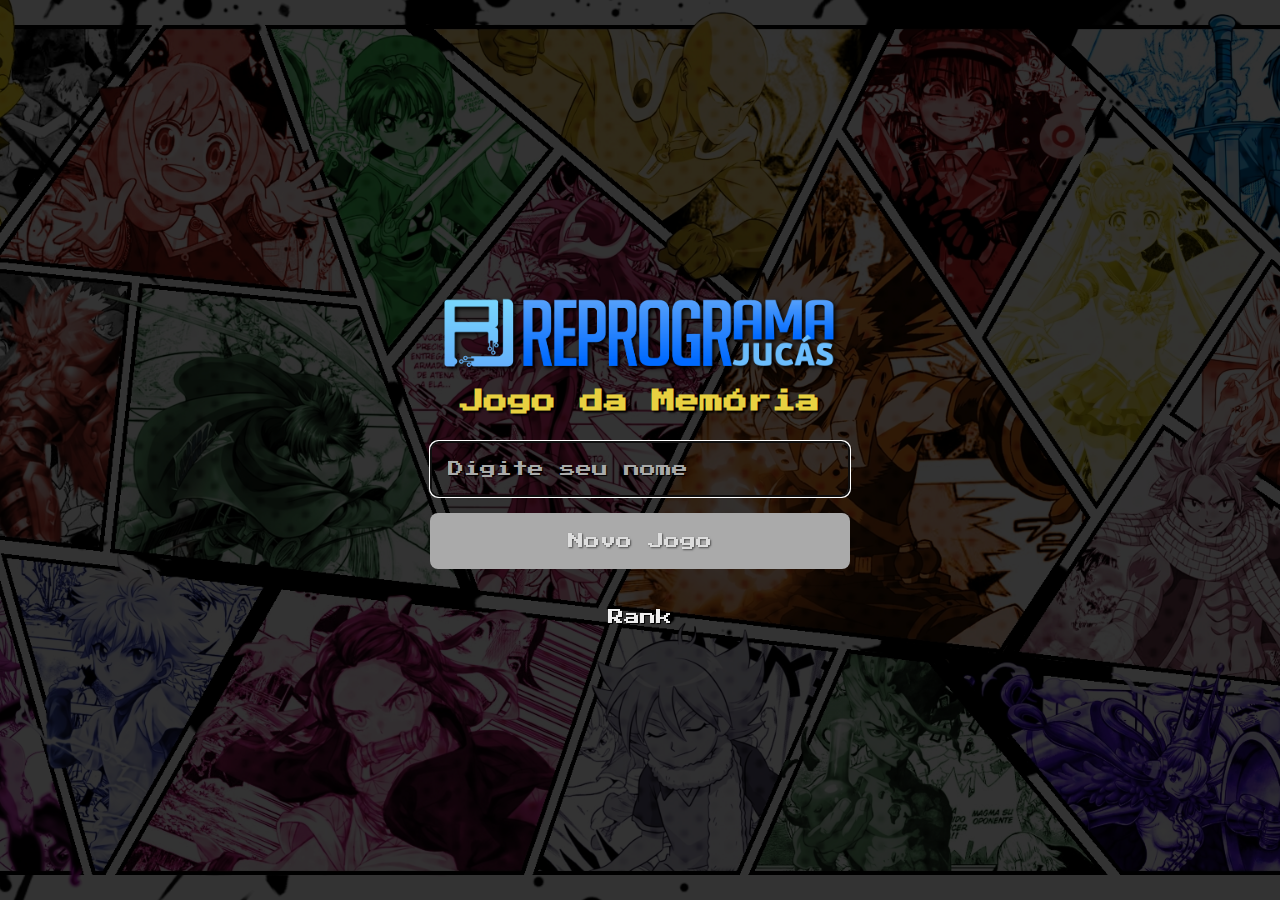
<file: index.html>
<!DOCTYPE html>
<html lang="pt-BR">
  <head>
    <meta charset="UTF-8" />
    <meta name="viewport" content="width=device-width, initial-scale=1.0" />
    <meta name="description" content="Jogo da memória com imagens de animes" />
    <meta name="author" content="Pedro Lucas" />
    <meta name="creator" content="Reprograma Jucás" />
    <link rel="shortcut icon" href="./images/logo-rj.png" type="image/x-icon" />
    <link rel="preconnect" href="https://fonts.googleapis.com" />
    <link rel="preconnect" href="https://fonts.gstatic.com" crossorigin />
    <link
      href="https://fonts.googleapis.com/css2?family=Press+Start+2P&display=swap"
      rel="stylesheet"
    />
    <title>Memory Game</title>
    <link rel="stylesheet" href="./styles/newGame.css" />
    <script src="./scripts/newGame.js" defer></script>
  </head>
  <body>
    <div class="container">
      <form class="newGameForm">
        <header class="newGameHeader">
          <a href="https://emanuelquintino.github.io/Page-WDC/"
           target="_blank">           
            <img src="./images/logo-reprograma-jucas.png" alt="" />
          </a>
            
          <h1>Jogo da Memória</h1>
        </header>

        <main>
          <input type="text" placeholder="Digite seu nome" class="inputName" autofocus/>
        </main>

        <footer>
          <button type="submit" class="newGameButton" disabled>Novo Jogo</button>
          <button type="button" class="buttonRank">Rank</button>
        </footer>
      </form>
    </div>
  </body>
</html>
</file>
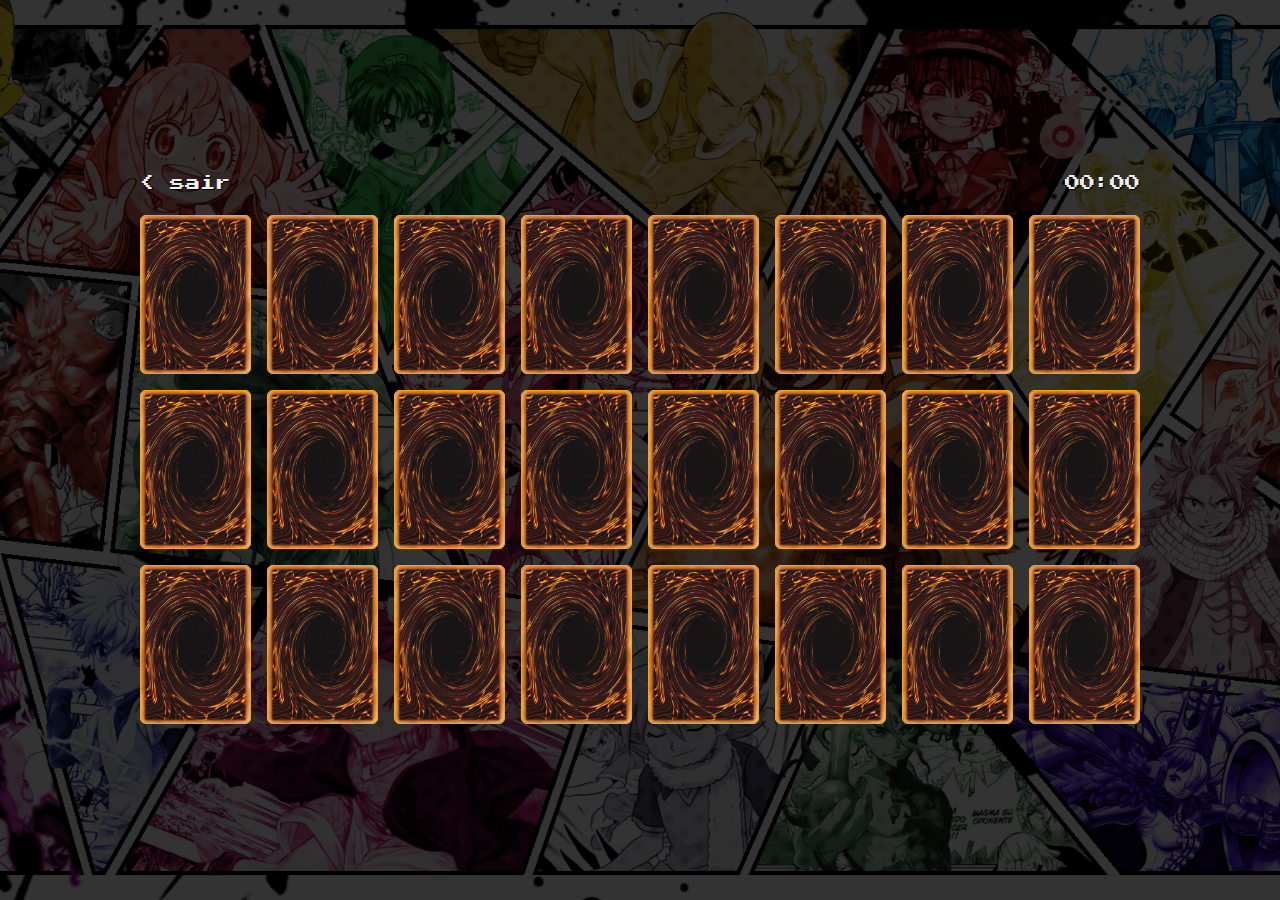
<file: pages/cards.html>
<!DOCTYPE html>
<html lang="pt-BR">
  <head>
    <meta charset="UTF-8" />
    <meta name="viewport" content="width=device-width, initial-scale=1.0" />
    <meta name="description" content="Jogo da memória com imagens de animes" />
    <meta name="author" content="Emanuel Quintino" />
    <meta name="creator" content="Reprograma Jucás" />
    <link rel="shortcut icon" href="./images/logo-rj.png" type="image/x-icon" />
    <link rel="preconnect" href="https://fonts.googleapis.com" />
    <link rel="preconnect" href="https://fonts.gstatic.com" crossorigin />
    <link
      href="https://fonts.googleapis.com/css2?family=Press+Start+2P&display=swap"
      rel="stylesheet"
    />
    <title>Memory Game</title>
    <link rel="stylesheet" href="../styles/cards.css" />
    <script src="../scripts/cards.js" defer></script>
  </head>
  <body>
    <div class="container">
      <main>
        <aside>
          <button class="backButton">&lt; sair</button>
          <div class="dataPlayer">
            <span class="playerName"></span>
            <span class="timer">00:00</span>
          </div>
        </aside>

        <div class="gridCards">
          <div class="card" name="">
            <div class="front">
              <img src="../images/card_1.jpg" alt="">
            </div>
            <div class="back">
              <img src="../images/yugioh-card-back.png" alt="">
            </div>
          </div>
        </div>
      </main>
    </div>
  </body>
</html>
</file>
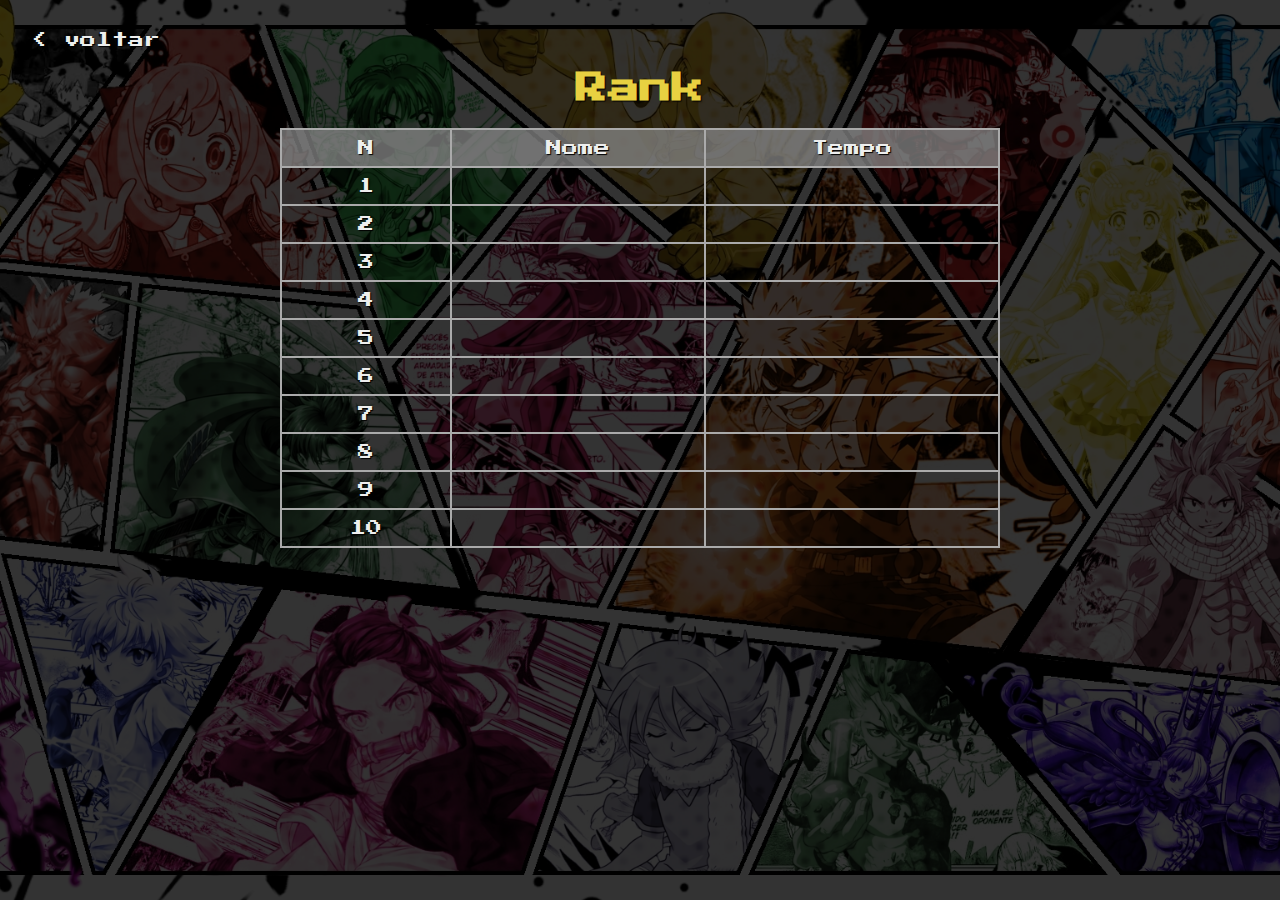
<file: pages/rank.html>
<!DOCTYPE html>
<html lang="pt-BR">
  <head>
    <meta charset="UTF-8" />
    <meta name="viewport" content="width=device-width, initial-scale=1.0" />
    <meta name="description" content="Jogo da memória com imagens de animes" />
    <meta name="author" content="Emanuel Quintino" />
    <meta name="creator" content="Reprograma Jucás" />
    <link rel="shortcut icon" href="./images/logo-rj.png" type="image/x-icon" />
    <link rel="preconnect" href="https://fonts.googleapis.com" />
    <link rel="preconnect" href="https://fonts.gstatic.com" crossorigin />
    <link
      href="https://fonts.googleapis.com/css2?family=Press+Start+2P&display=swap"
      rel="stylesheet"
    />
    <title>Memory Game</title>
    <link rel="stylesheet" href="../styles/rank.css" />
    <script src="../scripts/rank.js" defer></script>
  </head>
  <body>
    <div class="container">
      <aside>
        <button class="backButton">&lt; voltar</button>
      </aside>
      <main>
        <h1>Rank</h1>
        <table class="tableRank">
          <thead>
            <tr>
              <th>N</th>
              <th>Nome</th>
              <th>Tempo</th>
            </tr>
          </thead>
          <tbody>
            <tr>
              <td>1</td>
              <td>Emanuel Quintino</td>
              <td>12:34</td>
            </tr>
          </tbody>
        </table>
      </main>
    </div>
  </body>
</html>
</file>
<file: styles/newGame.css>
@import url(./reset.css);

.newGameForm {
  height: 100vh;
  max-width: 42rem;
  margin: 0 auto;
  border-radius: 0.8rem;
  display: grid;
  place-content: center;
}

.newGameHeader {
  display: flex;
  flex-direction: column;
  align-items: center;
  justify-content: center;
  margin-bottom: 2.8rem;
}

.newGameHeader img {
  margin-top: 2.4rem;
  width: 100%;
  filter: drop-shadow(2px 2px 2px black);
}

.newGameHeader h1 {
  font-size: clamp(2rem, 6vw, 2.4rem);
  white-space: nowrap;
  text-align: center;
  color: #e8d141;
  margin-top: 0.8rem;
  text-shadow: 2px 2px 2px black;
}

.inputName {
  font-size: 1.6rem;
  border: solid 2px #aaa;
  border-radius: 8px;
  padding: 1.6rem;
  width: 100%;
  height: 5.6rem;
}

.inputName::placeholder {
  color: #aaa;
}

.newGameButton {
  font-size: 1.6rem;
  background: linear-gradient(200deg, #056cf2, #2793f2);
  border-radius: 8px;
  padding: 1.6rem;
  width: 100%;
  height: 5.6rem;
  text-shadow: 1px 1px 2px #0008;
  margin-top: 1.6rem;
  transition: filter 200ms;
}

.newGameButton:hover {
  cursor: pointer;
  filter: brightness(1.1);
}

.newGameButton:disabled {
  background: #aaa;
  color: #ddd;
  cursor: not-allowed;
  filter: none;
}

.buttonRank {
  font-size: 1.6rem;
  margin: 2.4rem auto 0;
  display: block;
  padding: 1.6rem;
  border-radius: 0.8rem;
}

.buttonRank:hover {
  cursor: pointer;
  text-decoration: underline;
}
</file>
<file: styles/cards.css>
@import url(./reset.css);

main {
    max-width: 42rem;
    min-height: 100vh;
    margin: 0 auto;
    display: flex;
    flex-direction: column;
    align-items: center;
    justify-content: center;
}

aside {
    width: 100%;
    display: flex;
    align-items: center;
    justify-content: space-between;
}

aside, 
aside button {
    font-size: clamp(0.8rem, 1.2vw, 1.6rem);
}

.gridCards {
    display: grid;
    width: 100%;
    height: 100%;
    grid-template-columns: repeat(4, 1fr);
    gap: 1rem;
    margin-top: 2rem;
    perspective: 100rem;
}

.card {
    width: 100%;
    aspect-ratio: 3/4.3;
    border-radius: 0.6rem;
    position: relative;
    transition: transform 500ms, filter 200ms;
    transform-style: preserve-3d;
}

.card:hover {
    cursor: pointer;
}

.flipCard {
    transform: rotateY(180deg);
}

.disabledCard img {
    filter: saturate(0.1);
}

.card div {
    width: 100%;
    height: 100%;
    position: absolute;
}

.card div img {
    width: 100%;
    height: 100%;
    object-fit: cover;
    border: solid 1.5px orange;
    border-radius: 0.6rem;
    transition: filter 300ms, opacity 300ms;
}

.front {
    transform: rotateY(180deg);
}

.back {
    backface-visibility: hidden;
    transform: rotateY(0deg);
}

@media (min-width: 768px) {
    main {
        min-width: 100rem;
    }

    .gridCards {
        grid-template-columns: repeat(8, 1fr);
        gap: 1.6rem;
        margin-top: 2.4rem;
        transform-style: preserve-3d;
    }
}

.card:hover {
    cursor: pointer;
}

.flipCard {
    transform: rotateY(180deg);
}
</file>
<file: styles/rank.css>
@import url(reset.css);

aside .backButton {
    margin-top: 7.2rem;
    font-size: clamp(1rem, 2.5vw, 1.6rem);
}

main {
    max-width: 72rem;
    margin: 0 auto;
}

h1 {
    font-size: clamp(2.4rem, 4.5vw, 3.2rem);
    text-align: center;
    color: #e8d141;
    margin-top: 7.2rem;
}

table {
    width: 100%;
    margin: 0 auto;
    border-collapse: collapse;
    margin-top: 4.2rem;
    font-size: clamp(0.8rem, 2.5vw, 1.6rem);
}

th,
td {
    border: 2px solid #aaa;
    padding: 1rem 1.6rem;
}

th {
    font-weight: 500;
    background: #888b;
}

tr:hover {
    background: #8888;
}

td:nth-child(odd) {
    text-align: center;
}

@media (min-width: 768px) {
    aside .backButton {
        margin-top: 3.2rem;
    }

    h1,
    table {
        margin-top: 2.4rem;
    }
}
</file>
